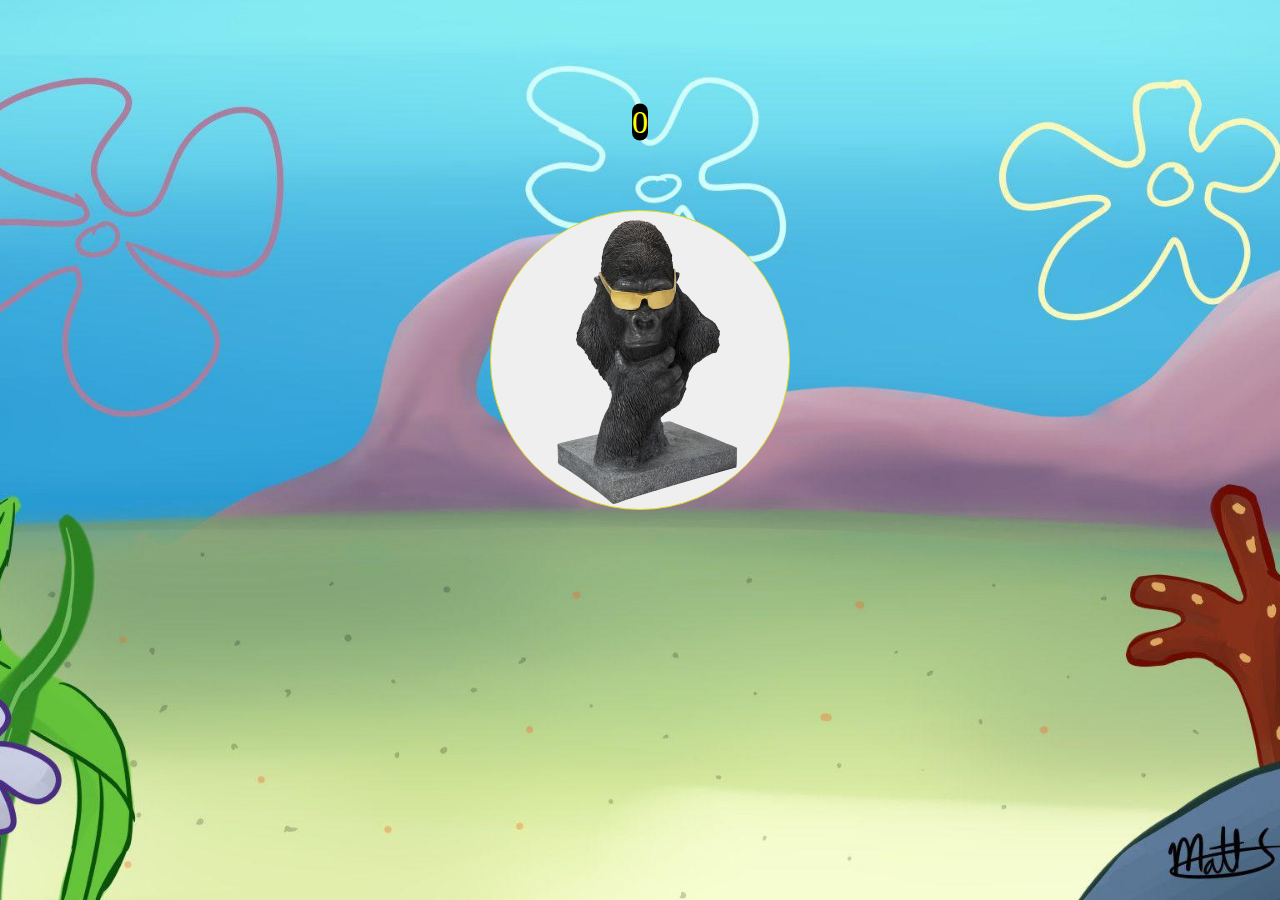
<file: code/index.html>
<!DOCTYPE html>
<html>
<head>
    <meta charset='utf-8'>
    <meta name='viewport' content='width=device-width, initial-scale=1'>
    <link rel='stylesheet' type='text/css' media='screen' href='style.css'>
    <title>Crazy Monkey Clicker</title>
</head>
<body onload="Initialize()">
    <div class="centeredDiv">
        <p id="counter"></p>
        <button onclick="ClickOnGorilla()">
            <img src="../assets/gorillaCool.png" class="buttonElement">
        </button>
    </div>
    <script defer type="text/javascript" src="main.js"></script>
</body>
</html>
</file>
<file: code/style.css>
body{
    background-image: url("../assets/background.jpg");
    background-repeat: no-repeat;
    background-position: center;
    background-attachment: fixed;
    background-size: cover;
}


/* COUNTER */
#counter {
    position: absolute;
    left: 50%;
    top: 10%;
    translate: -50% -50%;
    background-color: black;
    font-size:xx-large;
    color: yellow;
    border-color: black;
    border-radius: 10cm;
    border-width: 1cm;
}

/* BUTTON */
button{
    position: absolute;
    left: 50%;
    top: 40%;
    translate: -50% -50%;
    display: block;
    height: 300px;
    width: 300px;
    border-radius: 50%;
    border: 1px solid rgb(219, 216, 26);
}

.buttonElement {
    display: inherit;
    height: inherit;
    width: inherit;
}
</file>
